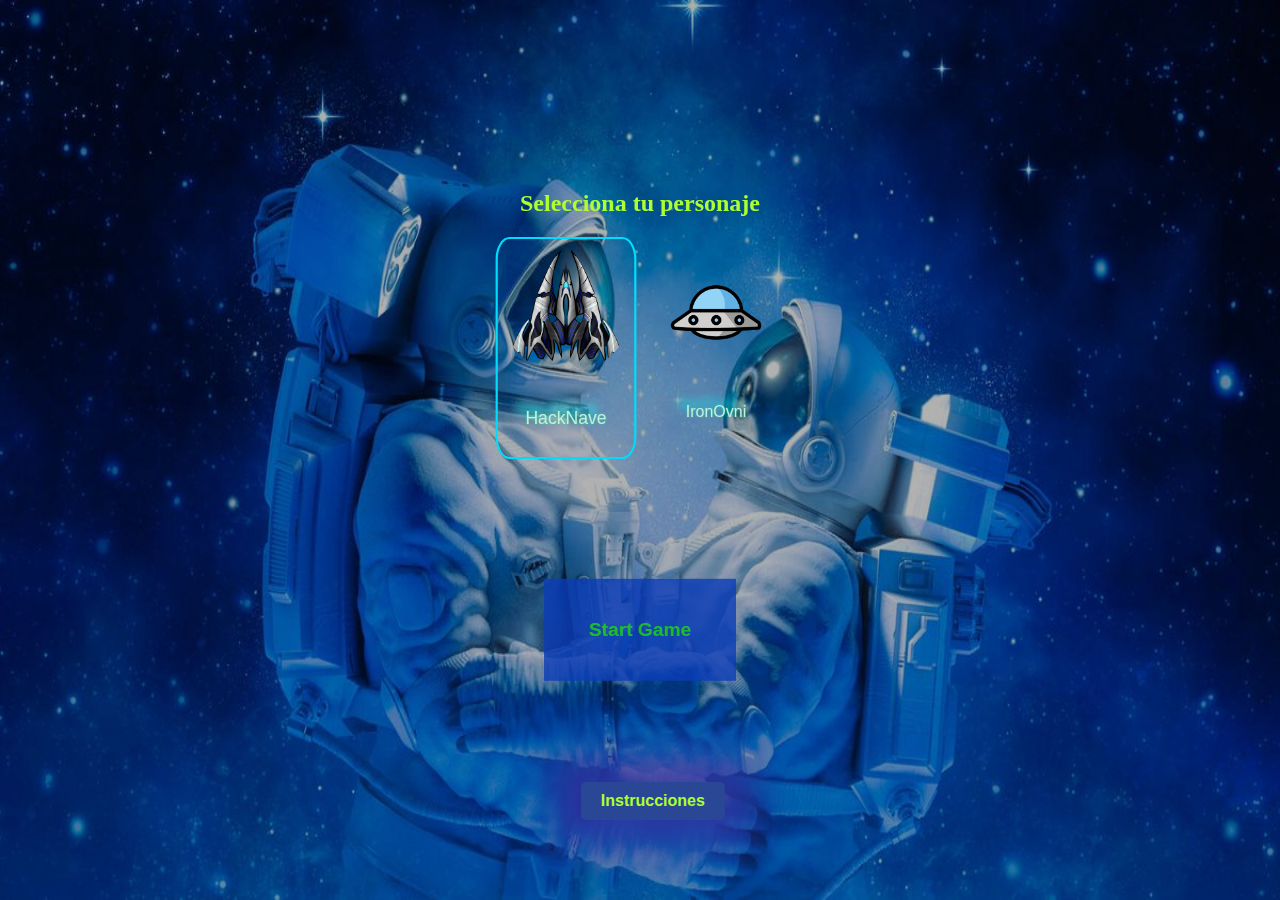
<file: index.html>
<!DOCTYPE html>
<html lang="en">

<head>
    <meta charset="UTF-8">
    <meta name="viewport" content="width=device-width, initial-scale=1.0">
    <link rel="stylesheet" href="./Styles/style.css">
    <link rel="icon" href="./Assets/icono.png">
    <title>Digital Space Developer 🌎</title>
</head>

<body>

    <audio id="background-music" loop>
        <source src="./Assets/sounds/bcmusic.mp3">
    </audio>

    <audio id="lose-music">
        <source src="./Assets/sounds/game-over.mp3">
    </audio>


    <audio id="win-music">
        <source src="./Assets/sounds/you-win.mp3">
    </audio>


    <img src="./Assets/space.jpg" id="background-image" class="center-image">
    <button id="start-button" class="center-button">Start Game</button>


    <button id="play-music-button" style="display: none;">🎶</button>



    <div id="instructions" style="display: none;">
        <h2>Instrucciones del juego</h2>


        <p>¡Bienvenido al juego Digital Space Developer!</p>
        <p> En este emocionante juego, te convertirás en un desarrollador espacial y aprenderás a programar en
            JavaScript mientras exploras el vasto universo digital.</p>
        <p> Tu objetivo es resolver desafíos de programación para avanzar en tu misión. </p>
        <p>Seleciona la nave con la que quieres jugar 🚀 o 🛸</p>
        <p>para mover tu ironNave solo tienes que mover el 🖱️</p>
        <p>y para disparar tu hackLaser pulsar click izquierdo</p>
        <p>Si estas listo pulsa el boton de start</p>
        <p>para poner la musica pulsa el boton de espacio ⌨️</p>
        💻Suerte Ironhacker💻
        <p>🚀 </p>
    </div>




    <button id="instructions-button" class="button">Instrucciones</button>


    <audio id="laser-sound">
        <source src="./Assets/sounds/Laser-sonido.mp3" type="audio/mpeg">
    </audio>

    <audio id="explosion-sound">
        <source src="./Assets/sounds/explosion-sonido.mp3" type="audio/mpeg">
    </audio>


    <div id="game-board">



        <div id="character-selection">
            <h2>Selecciona tu personaje</h2>
            <div class="character-option selected" data-character="nave">
                <img src="./Assets/nave.png" alt="Nave Espacial">
                <p>HackNave</p>
            </div>
            <div class="character-option" data-character="platillo">
                <img src="./Assets/platillo.png" alt="Platillo Volante">
                <p>IronOvni</p>
            </div>
        </div>



        <div id="dance-character" style="display: none;">
            <img src="./Assets/dance.gif" alt="Personaje bailando">
        </div>


        <div id="dance-character2" style="display: none;">
            <img src="./Assets/dance2.gif" alt="Personaje bailando">
        </div>



        <div id="explosion" style="display: none;">
            <img src="./Assets/explosion.gif" id="explosion">
        </div>
        <div id="countdown">⏱️ Tiempo<span id="timer">30</span></div>

        <div id="score"> 👽 Score: <span id="points">0</span></div>

        <div id="level">🚀 Nivel: <i>1</i></div>

        <span id="lives">💙 Lives: <i id="live"> 5</i></span>

        <div id="game-over" style="display: none;">
            <h1>You Lose</h1>

        </div>

        <div id="you-win" style="display: none;">
            <h1>You Win</h1>

        </div>


        <button id="restart-button">Restart Game</button>

    </div>
    <script src="./Src/words.js"></script>
    <script src="./Src/laser.js"></script>
    <script src="./Src/player.js"></script>
    <script src="./Src/game.js"></script>
    <script src="./Src/index.js"></script>
</body>

</html>
</file>
<file: Styles/style.css>
body {
  margin: 0;
  padding: 0;
  height: 100%;
  overflow: hidden;
}

#score, #lives, #timer, #level, #you-win, #game-over, #restart-button, #countdown {
  display: none;
}

#start-container {
  background-image: url(../Assets/fondo-espacio.jpg);
  background-repeat: no-repeat;
  background-size: cover;
  height: 100vh;
  overflow: hidden;
}

#lives {
  position: absolute;
  top: 2%;
  left: 2%;
  padding: 1.5%;
  display: none;
  color: greenyellow;
  font-weight: bold;
  font-size: 2vw;
}

i {
  color: tomato;
}

#game-board {
  background-image: url(../Assets/espacio.jpg);
  background-repeat: no-repeat;
  background-size: cover;
  height: 100vh;
  overflow: hidden;
}

.center-image {
  position: absolute;
  top: 50%;
  left: 50%;
  transform: translate(-50%, -50%);
  width: 100%;
  height: 100%;
  filter: brightness(1);
  animation: pulseBrightness 5s infinite;
}

@keyframes pulseBrightness {
  0% {
    filter: brightness(0.7);
  }
  25% {
    filter: brightness(0.5);
  }
  50% {
    filter: brightness(0.6);
  }
  75% {
    filter: brightness(0.7);
  }
  100% {
    filter: brightness(0.8);
  }
}



 /* @keyframes colorChange {
  0% {
    filter: hue-rotate(0deg);
  }
  100% {
    filter: hue-rotate(360deg);
  }
}
 */
 

.center-button {
  position: absolute;
  top: 70%;
  left: 50%;
  transform: translate(-50%, -50%);
  background-color: rgba(11, 60, 184, 0.8);
  color: rgba(32, 218, 8, 0.8);
  width: 15vw;
  height: 8vw;
  font-weight: bold;
  font-size: 1.5vw;
  border: none;
  cursor: pointer;
  animation: blink 1.5s infinite;
}

@keyframes blink {
  0% {
    opacity: 1;
  }
  50% {
    opacity: 0.5;
  }
  100% {
    opacity: 1;
  }
}

#countdown {
  display: none;
  position: absolute;
  color: greenyellow;
  right: 6vw;
  top: 2%;
  font-weight: bold;
  padding: 1.5%;
  font-size: 2vw;
}

#timer {
  color: tomato;
}

#score {
  position: absolute;
  top: 2%;
  left: 47%;
  color: greenyellow;
  font-weight: bold;
  background-color: none;
  padding: 1.5%;
  font-size: 2vw;
}

#points {
  color: tomato;
}

#play-music-button {
  position: absolute;
  width: 40px;
  height: 40px;
  background-color: #021c5f;
  padding: 10px;
  border: none;
  border-radius: 50%;
  cursor: pointer;
  top: 260px;
  left: 10px;
}

#explosion {
  position: absolute;
  display: none;
  background: url("../Assets/explosion.gif");
  width: 200px;
  height: 200px;
  background-position: center;
  border-radius: 50%;
}

#instructions-button {
  position: absolute;
  bottom: 80px;
  left: 51%;
  transform: translateX(-50%);
  background-color: #294794;
  color: greenyellow;
  padding: 10px 20px;
  border: none;
  border-radius: 5px;
  cursor: pointer;
  font-weight: bold;
  font-size: 16px;
  box-shadow: 0px 0px 38px 28px rgba(53, 49, 161, 0.8);
  animation: blink 1.5s infinite; 
  
}

@keyframes blink {
  0% {
    opacity: 1;
  }
  50% {
    opacity: 0.5;
  }
  100% {
    opacity: 1;
  }
}


#instructions {
  position: absolute;
  top: 50%;
  left: 50%;
  transform: translate(-50%, -50%);
  background-color: rgba(12, 12, 19, 0.7);
  color: greenyellow;
  padding: 20px;
  display: none;
  text-align: center;
  box-shadow: 0px 0px 38px 28px rgba(34, 30, 153, 0.8);
}

p {
  color: rgb(240, 241, 243);
  font-family: "Arial", sans-serif;
  font-size: 20px;
  padding: 10px;
  -webkit-text-stroke: 2px rgba(1, 238, 139, 0.2);
  text-shadow: -8px -8px 8px rgba(0, 255, 255, 1.8);
}

#you-win {
  position: absolute;
  color: rgb(166, 248, 43) !important;
  font-size: 50px;
  top: 50%;
  left: 42%;
  transform: translate(-50%, -50%);
  display: none;
  text-align: center;
  text-shadow: 0px 0px 20px rgb(30, 207, 83);
  animation: bounce 1s ease infinite, color-change 1s ease infinite;
}

@keyframes bounce {
  0% {
    transform: translateY(0) rotate(0deg);
  }
  25% {
    transform: translateY(-20px) rotate(10deg);
  }
  50% {
    transform: translateY(0) rotate(0deg);
  }
  75% {
    transform: translateY(-20px) rotate(-10deg);
  }
  100% {
    transform: translateY(0) rotate(0deg);
  }
}

@keyframes color-change {
  0% {
    color: rgb(0, 255, 34);
  }
  25% {
    color: rgb(19, 85, 60);
  }
  50% {
    color: rgb(0, 128, 32);
  }
  75% {
    color: rgb(19, 53, 3);
  }
  100% {
    color: rgb(85, 190, 90);
  }
}

#game-over {
  position: absolute;
  color: rgb(183, 36, 36);
  font-size: 50px;
  top: 50%;
  left: 42%;
  transform: translate(-50%, -50%);
  display: none;
  text-align: center;
  text-shadow: 0px 0px 20px rgb(146, 4, 89);
  animation: bounce 1s ease infinite, color-change 1s ease infinite;
}

@keyframes bounce {
  0% {
    transform: translateY(0) rotate(0deg);
  }
  25% {
    transform: translateY(-20px) rotate(10deg);
  }
  50% {
    transform: translateY(0) rotate(0deg);
  }
  75% {
    transform: translateY(-20px) rotate(-10deg);
  }
  100% {
    transform: translateY(0) rotate(0deg);
  }
}

@keyframes color-change {
  0% {
    color: red;
  }
  25% {
    color: rgb(85, 27, 19);
  }
  50% {
    color: rgb(128, 0, 28);
  }
  75% {
    color: rgb(10, 7, 8);
  }
  100% {
    color: rgb(190, 85, 85);
  }
}

#restart-button {
  display: none;
  background-color: #463e8b;
  color: white;
  border: none;
  font-weight: bold;
  border-radius: 50px;
  padding: 10px 20px;
  font-size: 16px;
  cursor: pointer;
  transition: background-color 0.3s;
  justify-content: center;
  align-items: center;
  height: 80px;
  width: 120px;
  position: absolute;
  top: 45%;
  left: 51%;
  transform: translate(-50%, -50%);
  box-shadow: 0px 0px 38px 28px rgba(19, 13, 187, 0.8);
  animation: blink 1s infinite; 
  
}

@keyframes blink {
  0% {
    opacity: 1;
  }
  50% {
    opacity: 0.5;
  }
  100% {
    opacity: 1;
  }
}


#restart-button:hover {
  background-color: #0edbde;
}

#level {
  position: absolute;
  top: 80px;
  left: 1%;
  color: greenyellow;
  font-weight: bold;
  background-color: none;
  padding: 10px;
  font-size: 24px;
}

#character-selection {
  background-color: none;
  color: greenyellow;
  text-align: center;
  padding: 20px;
  border-radius: 10px;
  position: fixed;
  top: 30%; 
  left: 50%; 
  transform: translate(-50%, -50%); 
  width: 350px;
  height: 200px;
  border-radius: 20%;
  animation: blink 1.5s infinite; 
  
}

@keyframes blink {
  0% {
    opacity: 1;
  }
  50% {
    opacity: 0.5;
  }
  100% {
    opacity: 1;
  }
}


#character-selection h2 {
  font-size: 24px;
  margin-bottom: 20px;
}

.character-option {
  display: inline-block;
  margin: 10px;
  cursor: pointer;
  transition: transform 0.2s;
}

.character-option img {
  width: 120px;
  height: 120px;
  border-radius: 50%;
  border: 2px solid transparent;
}

.character-option p {
  font-size: 16px;
}

.character-option.selected {
  transform: scale(1.1);
  border: 2px solid rgb(3, 219, 252);
  border-radius: 10%;
}

#dance-character img {
  width: 150px;
  top: 45%;
  left: 65%;
  position: absolute;
}

#dance-character2 img {
  width: 180px;
  top: 45%;
  left: 60%;
  position: absolute;
}


html {
  cursor: url('../Assets/cursor1.cur'), auto;
  color: greenyellow;
}

#background-image {
  filter: brightness(0.7); 
 
}
</file>
